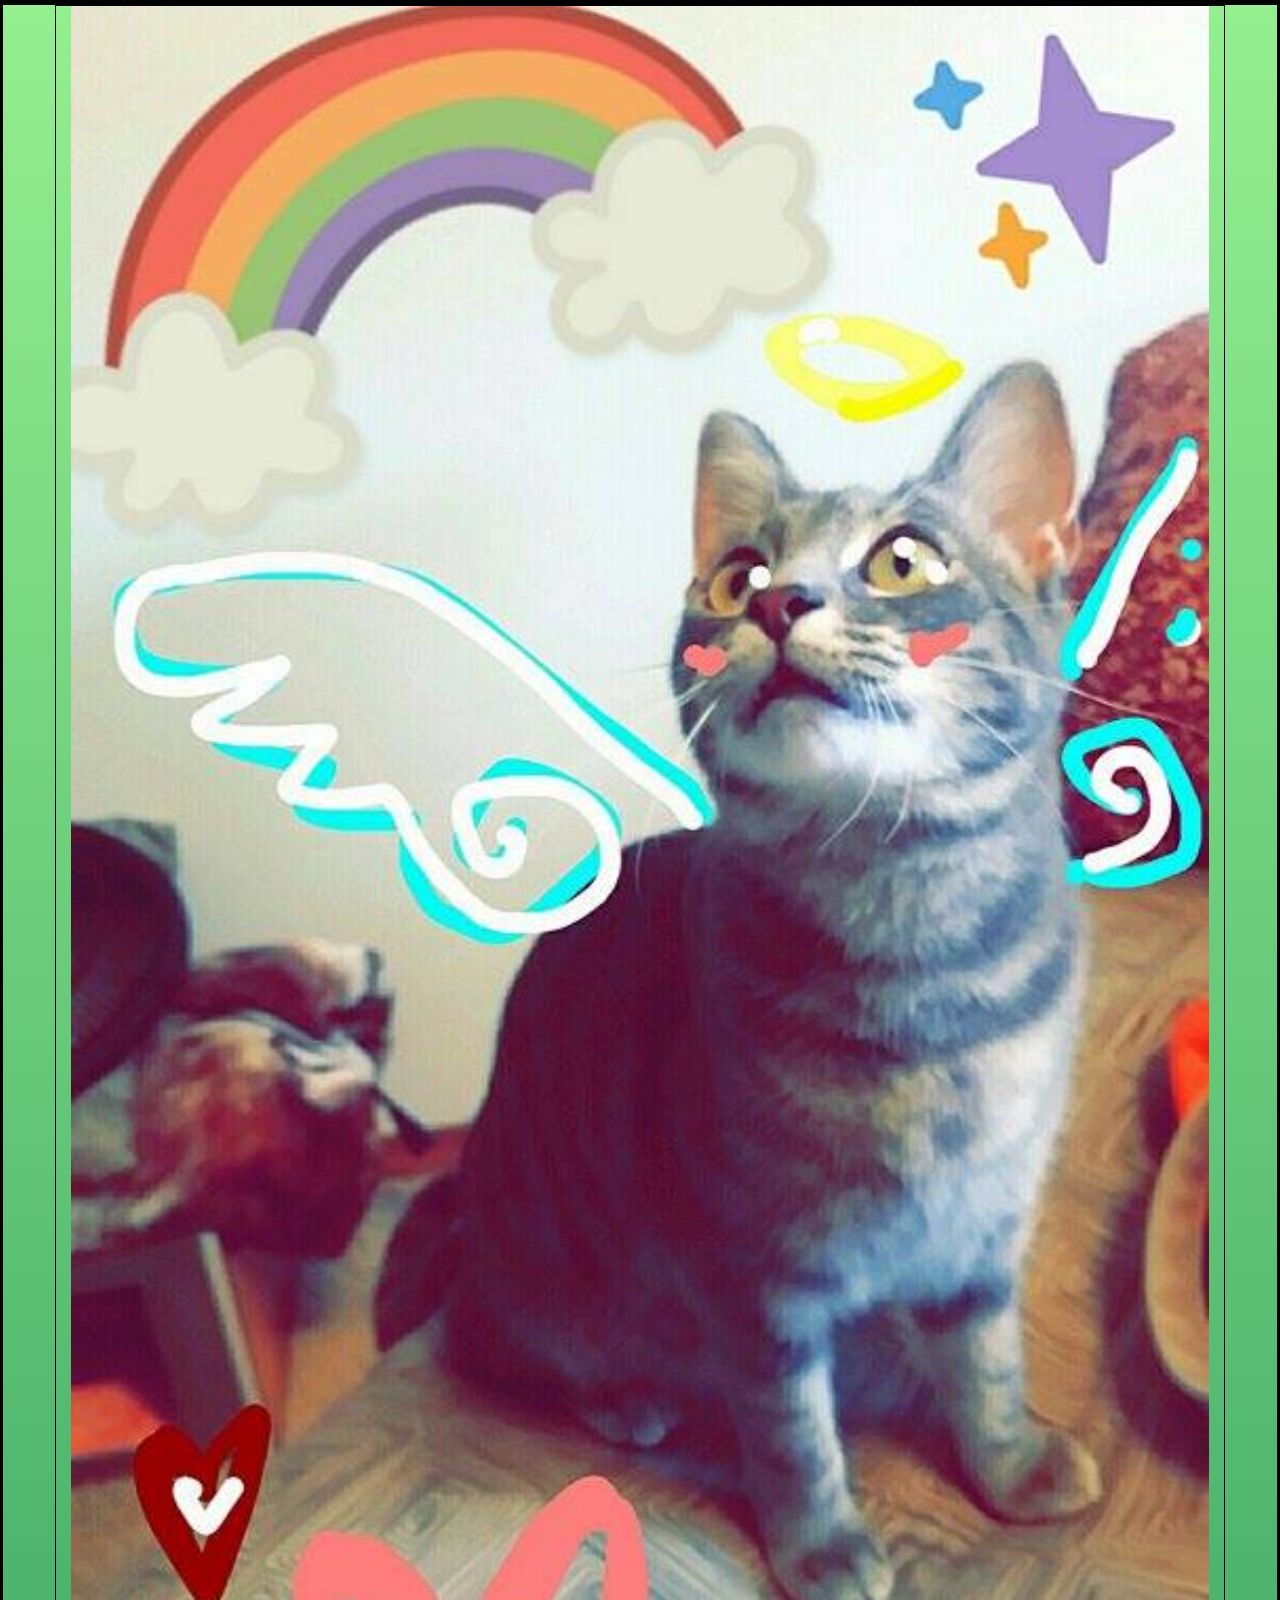
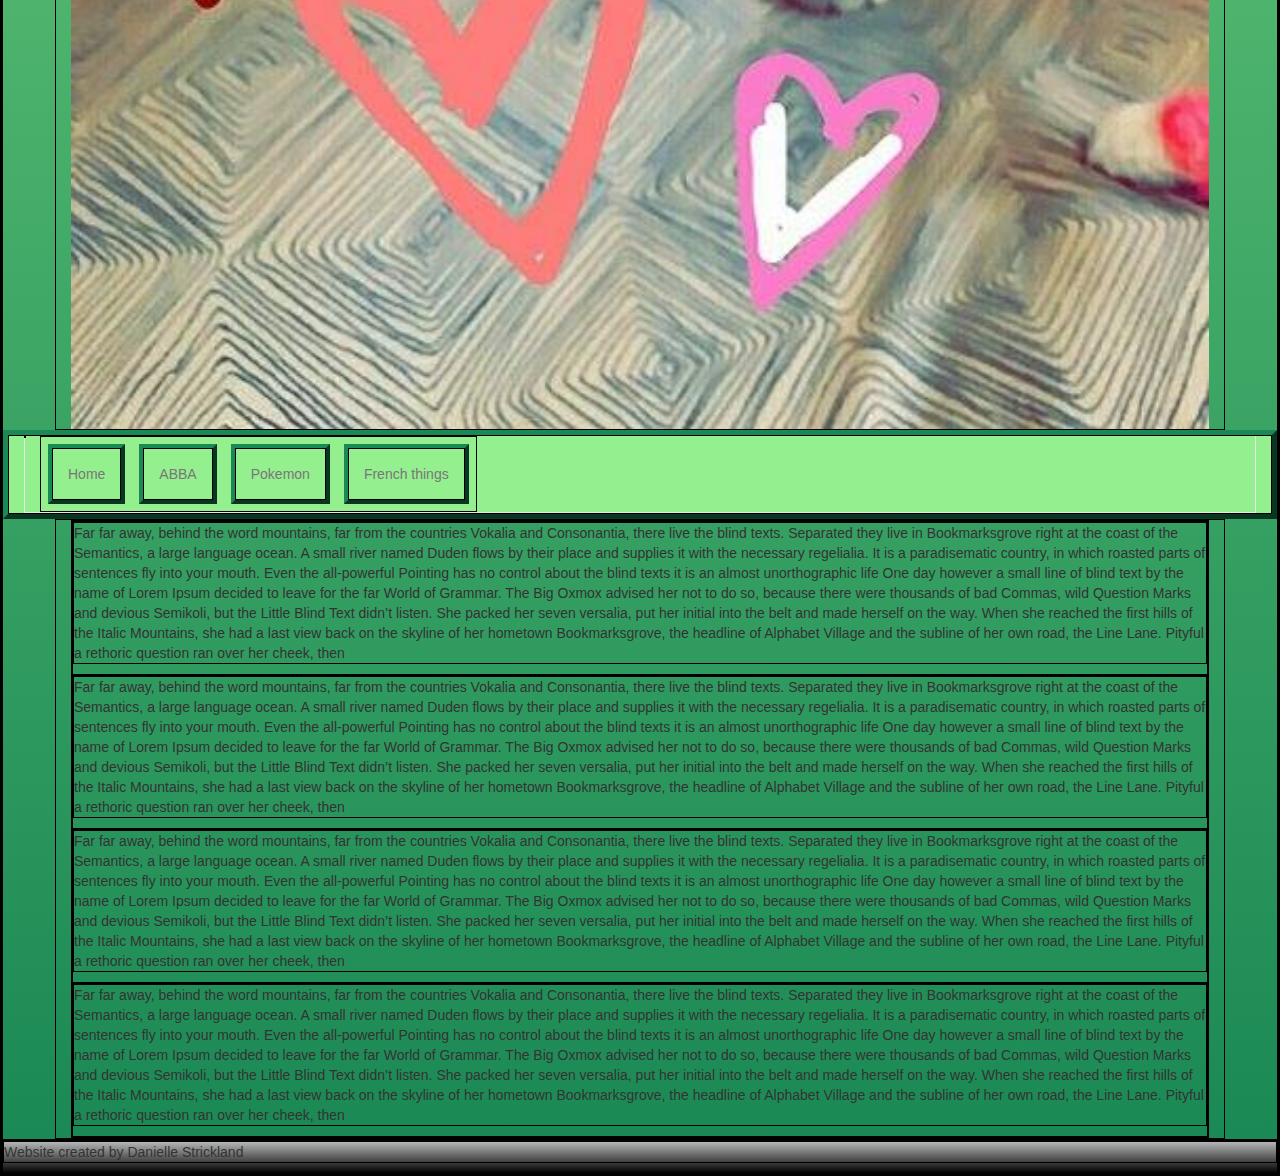
<file: index.html>
<!DOCTYPE html>
<html lang="en">
    <meta charset="utf-8">
    <meta http-equiv="X-UA-Compatible" content="IE=edge">
    <meta name="viewport" content="width=device-width, initial-scale=1">
    <link rel="stylesheet" type:"text/css" href="main.css">
    <link rel="stylesheet" href="https://maxcdn.bootstrapcdn.com/bootstrap/3.3.7/css/bootstrap.min.css" integrity="sha384-BVYiiSIFeK1dGmJRAkycuHAHRg32OmUcww7on3RYdg4Va+PmSTsz/K68vbdEjh4u" crossorigin="anonymous">
    <link rel="stylesheet" type:"text/css" href="bootstrapOverrides.css">
   <title>For Taylor</title>

 <body>
<div class="backgroundHome"> 
<!-- BEGIN HEADER -->
  <div class="headerPhoto">
  </div>
     <div class="container">
       <img src="luna.jpg" class="luna">
     </div>
     
<!-- END HEADER  -->
   
<!-- BEGIN NAVIGATION -->
<nav class="navbarHome navbar-default">
  <div class="container-fluid">
    <div class="navbar-header">
      <button type="button" class="navbar-toggle homeButton" data-toggle="collapse" data-target="#myNavbar">
        <span class="icon-bar"></span>
        <span class="icon-bar"></span>
        <span class="icon-bar"></span>
      </button>
         </div>
    <div class="collapse navbar-collapse" id="myNavbar">
      <ul class="nav navbar-nav navlistHome" id="nav-list">
        <li><a href="index.html">Home</a></li>
        <li><a href="ABBA.html">ABBA</a></li>
        <li><a href="pokemon.html">Pokemon</a></li>
        <li><a href="france.html">French things</a></li>
      </ul>
    </div>
  </div>
 </nav>
<!-- END NAVIGATION -->

     
<!-- testing -->
    <div class="container"> 
    <div class= "propContainer"> 
     <div class= "prop" "col-lg-12 col-md-12 col-sm-12" >
       <p>Far far away, behind the word mountains, far from the countries Vokalia and Consonantia, there live the blind texts. Separated they live in Bookmarksgrove right at the coast of the Semantics, a large language ocean. A small river named Duden flows by their place and supplies it with the necessary regelialia. It is a paradisematic country, in which roasted parts of sentences fly into your mouth. Even the all-powerful Pointing has no control about the blind texts it is an almost unorthographic life One day however a small line of blind text by the name of Lorem Ipsum decided to leave for the far World of Grammar. The Big Oxmox advised her not to do so, because there were thousands of bad Commas, wild Question Marks and devious Semikoli, but the Little Blind Text didn’t listen. She packed her seven versalia, put her initial into the belt and made herself on the way. When she reached the first hills of the Italic Mountains, she had a last view back on the skyline of her hometown Bookmarksgrove, the headline of Alphabet Village and the subline of her own road, the Line Lane. Pityful a rethoric question ran over her cheek, then</p>
     </div>
     <div class="prop" "col-lg-12 col-md-12 col-sm-12">
      <p>Far far away, behind the word mountains, far from the countries Vokalia and Consonantia, there live the blind texts. Separated they live in Bookmarksgrove right at the coast of the Semantics, a large language ocean. A small river named Duden flows by their place and supplies it with the necessary regelialia. It is a paradisematic country, in which roasted parts of sentences fly into your mouth. Even the all-powerful Pointing has no control about the blind texts it is an almost unorthographic life One day however a small line of blind text by the name of Lorem Ipsum decided to leave for the far World of Grammar. The Big Oxmox advised her not to do so, because there were thousands of bad Commas, wild Question Marks and devious Semikoli, but the Little Blind Text didn’t listen. She packed her seven versalia, put her initial into the belt and made herself on the way. When she reached the first hills of the Italic Mountains, she had a last view back on the skyline of her hometown Bookmarksgrove, the headline of Alphabet Village and the subline of her own road, the Line Lane. Pityful a rethoric question ran over her cheek, then</p>
     </div>
     <div class="prop" "col-lg-12 col-md-12 col-sm-12">
       <p>Far far away, behind the word mountains, far from the countries Vokalia and Consonantia, there live the blind texts. Separated they live in Bookmarksgrove right at the coast of the Semantics, a large language ocean. A small river named Duden flows by their place and supplies it with the necessary regelialia. It is a paradisematic country, in which roasted parts of sentences fly into your mouth. Even the all-powerful Pointing has no control about the blind texts it is an almost unorthographic life One day however a small line of blind text by the name of Lorem Ipsum decided to leave for the far World of Grammar. The Big Oxmox advised her not to do so, because there were thousands of bad Commas, wild Question Marks and devious Semikoli, but the Little Blind Text didn’t listen. She packed her seven versalia, put her initial into the belt and made herself on the way. When she reached the first hills of the Italic Mountains, she had a last view back on the skyline of her hometown Bookmarksgrove, the headline of Alphabet Village and the subline of her own road, the Line Lane. Pityful a rethoric question ran over her cheek, then</p>
     </div>
     <div class="prop" "col-lg-12 col-md-12 col-sm-12">
       <p>Far far away, behind the word mountains, far from the countries Vokalia and Consonantia, there live the blind texts. Separated they live in Bookmarksgrove right at the coast of the Semantics, a large language ocean. A small river named Duden flows by their place and supplies it with the necessary regelialia. It is a paradisematic country, in which roasted parts of sentences fly into your mouth. Even the all-powerful Pointing has no control about the blind texts it is an almost unorthographic life One day however a small line of blind text by the name of Lorem Ipsum decided to leave for the far World of Grammar. The Big Oxmox advised her not to do so, because there were thousands of bad Commas, wild Question Marks and devious Semikoli, but the Little Blind Text didn’t listen. She packed her seven versalia, put her initial into the belt and made herself on the way. When she reached the first hills of the Italic Mountains, she had a last view back on the skyline of her hometown Bookmarksgrove, the headline of Alphabet Village and the subline of her own road, the Line Lane. Pityful a rethoric question ran over her cheek, then</p>
     </div>
  </div>
 </div>

<!-- testing -->
 </div>
   <footer>
     <p>Website created by Danielle Strickland</p>
   </footer>
<script src="https://ajax.googleapis.com/ajax/libs/jquery/1.12.4/jquery.min.js"></script>
<script src="js.js"></script>
 </body>


</html>
</file>
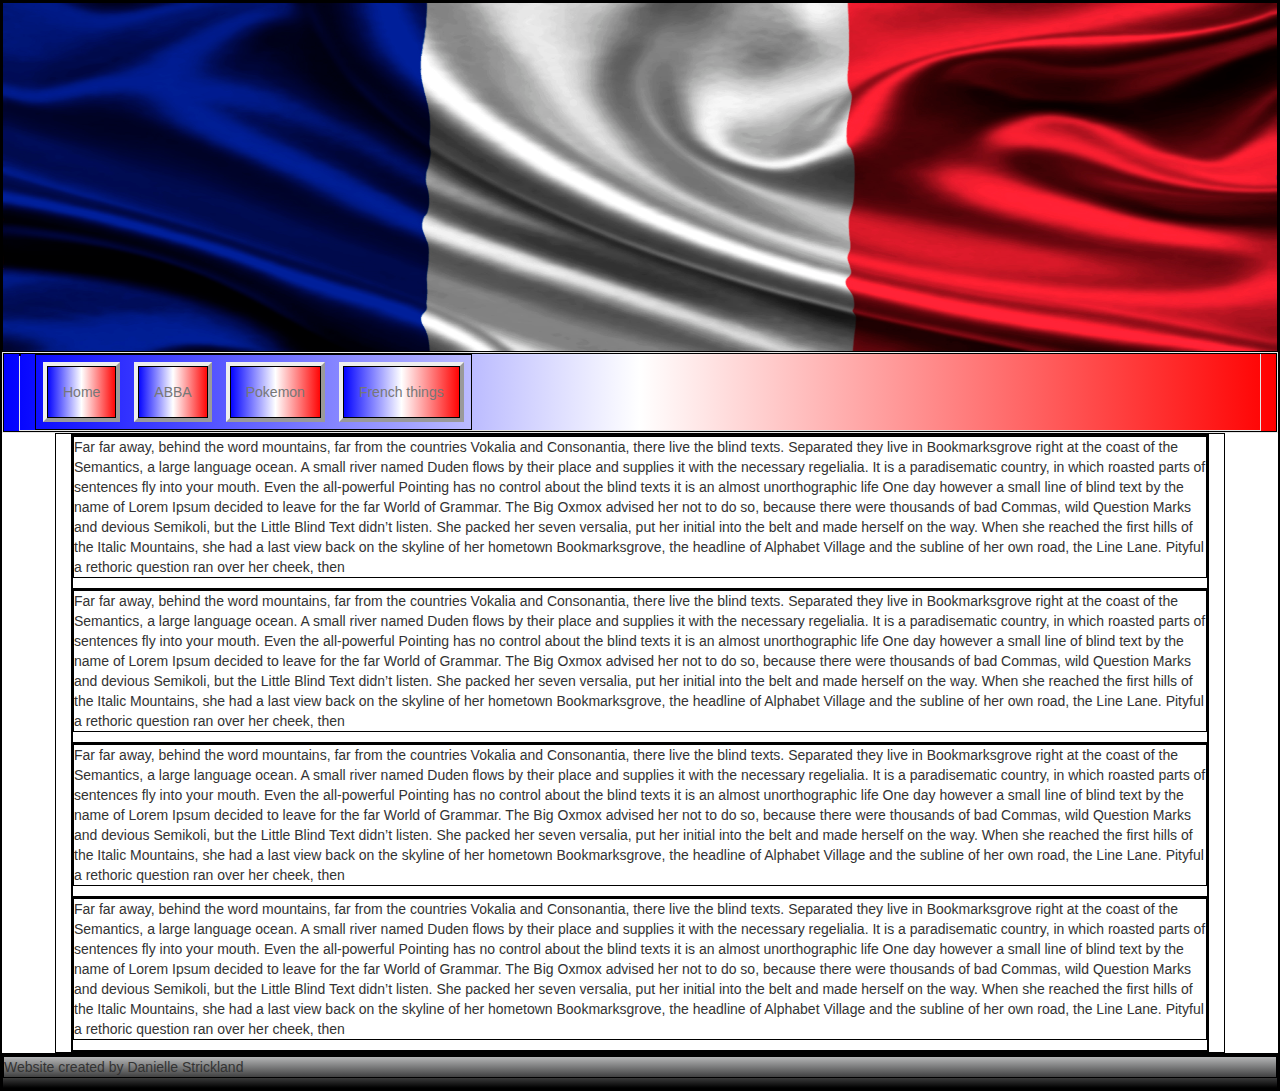
<file: france.html>
<!DOCTYPE html>
 <head>
    <meta charset="utf-8">
    <meta http-equiv="X-UA-Compatible" content="IE=edge">
    <meta name="viewport" content="width=device-width, initial-scale=1">
    <link rel="stylesheet" type:"text/css" href="main.css">
    <link rel="stylesheet" href="https://maxcdn.bootstrapcdn.com/bootstrap/3.3.7/css/bootstrap.min.css" integrity="sha384-BVYiiSIFeK1dGmJRAkycuHAHRg32OmUcww7on3RYdg4Va+PmSTsz/K68vbdEjh4u" crossorigin="anonymous">
     <link rel="stylesheet" type:"text/css" href="bootstrapOverrides.css">
   <title>For Taylor</title>

 </head>
 <body>

<!-- BEGIN HEADER -->
<div class="jumbotron jumbotronFrance">
  </div>
<!-- END HEADER -->
   
<!-- BEGIN NAVIGATION -->
<nav class="navbarFrance navbar-default">
  <div class="container-fluid">
    <div class="navbar-header">
      <button type="button" class="navbar-toggle franceButton" data-toggle="collapse" data-target="#myNavbar">
        <span class="icon-bar"></span>
        <span class="icon-bar"></span>
        <span class="icon-bar"></span>
      </button>
         </div>
    <div class="collapse navbar-collapse" id="myNavbar">
      <ul class="nav navbar-nav navlistFrance" id="nav-list">
        <li><a href="index.html">Home</a></li>
        <li><a href="ABBA.html">ABBA</a></li>
        <li><a href="pokemon.html">Pokemon</a></li>
        <li><a href="france.html">French things</a></li>
      </ul>
    </div>
  </div>
 </nav>
<!-- END NAVIGATION -->

     
<!-- testing -->
    <div class="container"> 
    <div class= "propContainer"> 
     <div class= "prop" "col-lg-12 col-md-12 col-sm-12" >
       <p>Far far away, behind the word mountains, far from the countries Vokalia and Consonantia, there live the blind texts. Separated they live in Bookmarksgrove right at the coast of the Semantics, a large language ocean. A small river named Duden flows by their place and supplies it with the necessary regelialia. It is a paradisematic country, in which roasted parts of sentences fly into your mouth. Even the all-powerful Pointing has no control about the blind texts it is an almost unorthographic life One day however a small line of blind text by the name of Lorem Ipsum decided to leave for the far World of Grammar. The Big Oxmox advised her not to do so, because there were thousands of bad Commas, wild Question Marks and devious Semikoli, but the Little Blind Text didn’t listen. She packed her seven versalia, put her initial into the belt and made herself on the way. When she reached the first hills of the Italic Mountains, she had a last view back on the skyline of her hometown Bookmarksgrove, the headline of Alphabet Village and the subline of her own road, the Line Lane. Pityful a rethoric question ran over her cheek, then</p>
     </div>
     <div class="prop" "col-lg-12 col-md-12 col-sm-12">
      <p>Far far away, behind the word mountains, far from the countries Vokalia and Consonantia, there live the blind texts. Separated they live in Bookmarksgrove right at the coast of the Semantics, a large language ocean. A small river named Duden flows by their place and supplies it with the necessary regelialia. It is a paradisematic country, in which roasted parts of sentences fly into your mouth. Even the all-powerful Pointing has no control about the blind texts it is an almost unorthographic life One day however a small line of blind text by the name of Lorem Ipsum decided to leave for the far World of Grammar. The Big Oxmox advised her not to do so, because there were thousands of bad Commas, wild Question Marks and devious Semikoli, but the Little Blind Text didn’t listen. She packed her seven versalia, put her initial into the belt and made herself on the way. When she reached the first hills of the Italic Mountains, she had a last view back on the skyline of her hometown Bookmarksgrove, the headline of Alphabet Village and the subline of her own road, the Line Lane. Pityful a rethoric question ran over her cheek, then</p>
     </div>
     <div class="prop" "col-lg-12 col-md-12 col-sm-12">
       <p>Far far away, behind the word mountains, far from the countries Vokalia and Consonantia, there live the blind texts. Separated they live in Bookmarksgrove right at the coast of the Semantics, a large language ocean. A small river named Duden flows by their place and supplies it with the necessary regelialia. It is a paradisematic country, in which roasted parts of sentences fly into your mouth. Even the all-powerful Pointing has no control about the blind texts it is an almost unorthographic life One day however a small line of blind text by the name of Lorem Ipsum decided to leave for the far World of Grammar. The Big Oxmox advised her not to do so, because there were thousands of bad Commas, wild Question Marks and devious Semikoli, but the Little Blind Text didn’t listen. She packed her seven versalia, put her initial into the belt and made herself on the way. When she reached the first hills of the Italic Mountains, she had a last view back on the skyline of her hometown Bookmarksgrove, the headline of Alphabet Village and the subline of her own road, the Line Lane. Pityful a rethoric question ran over her cheek, then</p>
     </div>
     <div class="prop" "col-lg-12 col-md-12 col-sm-12">
       <p>Far far away, behind the word mountains, far from the countries Vokalia and Consonantia, there live the blind texts. Separated they live in Bookmarksgrove right at the coast of the Semantics, a large language ocean. A small river named Duden flows by their place and supplies it with the necessary regelialia. It is a paradisematic country, in which roasted parts of sentences fly into your mouth. Even the all-powerful Pointing has no control about the blind texts it is an almost unorthographic life One day however a small line of blind text by the name of Lorem Ipsum decided to leave for the far World of Grammar. The Big Oxmox advised her not to do so, because there were thousands of bad Commas, wild Question Marks and devious Semikoli, but the Little Blind Text didn’t listen. She packed her seven versalia, put her initial into the belt and made herself on the way. When she reached the first hills of the Italic Mountains, she had a last view back on the skyline of her hometown Bookmarksgrove, the headline of Alphabet Village and the subline of her own road, the Line Lane. Pityful a rethoric question ran over her cheek, then</p>
     </div>
  </div>
 </div>
<div>
 </div>
 </div>
    <!-- testing -->     
   <footer>
     <p>Website created by Danielle Strickland</p>
   </footer>
     
<script src="https://ajax.googleapis.com/ajax/libs/jquery/1.12.4/jquery.min.js"></script>
<script src="js.js"></script>     
 </body>


</html>
</file>
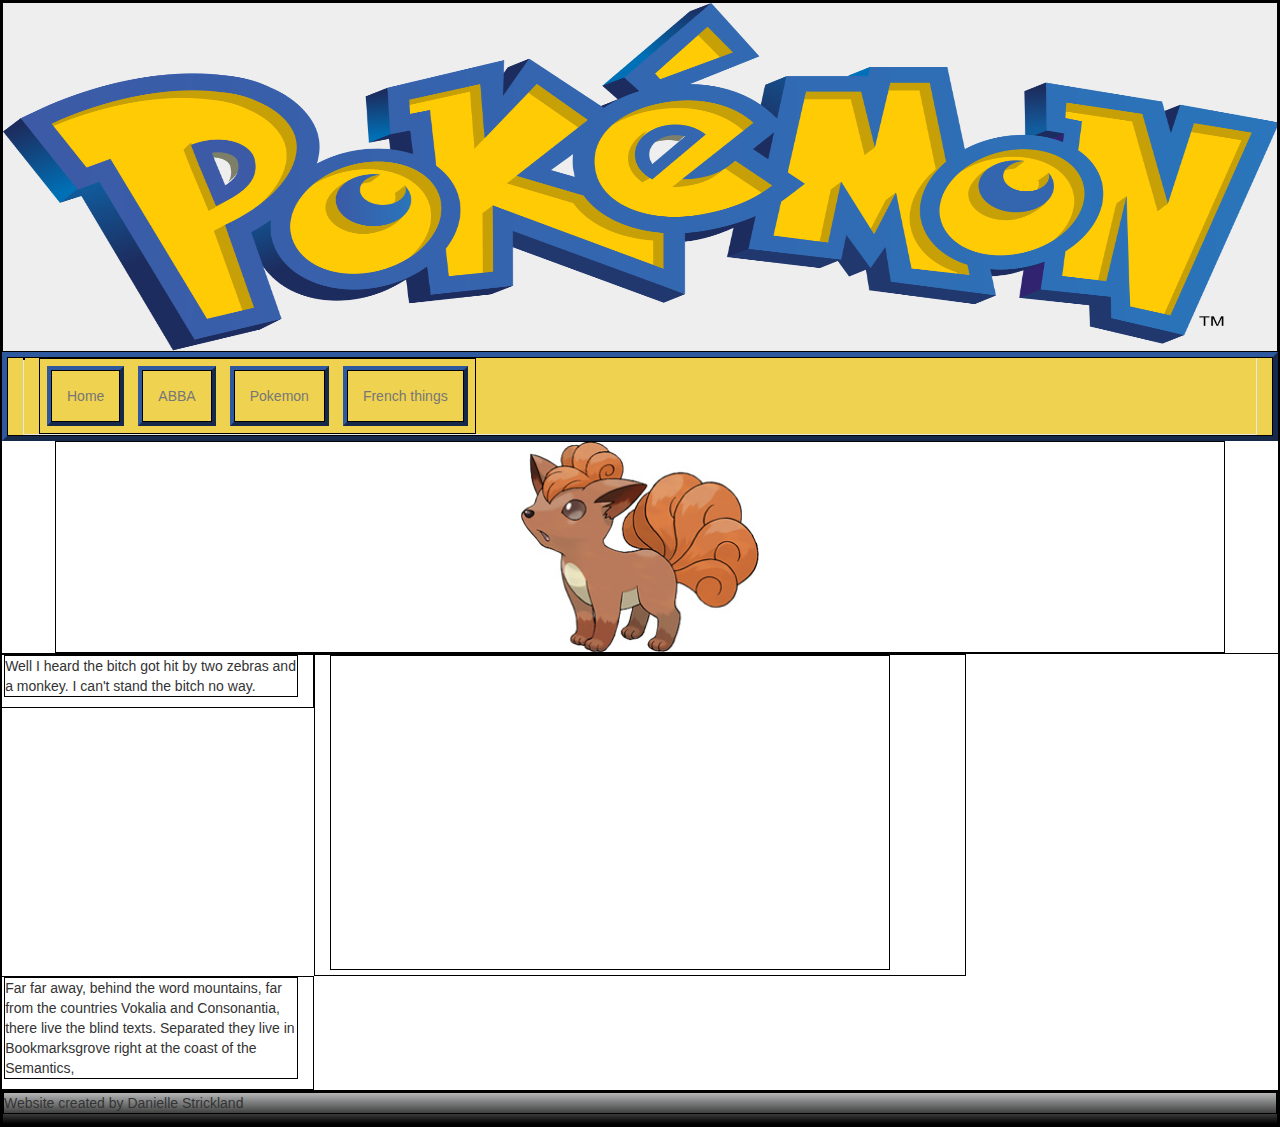
<file: pokemon.html>
<!DOCTYPE html>
 <head>
    <meta charset="utf-8">
    <meta http-equiv="X-UA-Compatible" content="IE=edge">
    <meta name="viewport" content="width=device-width, initial-scale=1">
    <link rel="stylesheet" type:"text/css" href="main.css">
    <link rel="stylesheet" href="https://maxcdn.bootstrapcdn.com/bootstrap/3.3.7/css/bootstrap.min.css" integrity="sha384-BVYiiSIFeK1dGmJRAkycuHAHRg32OmUcww7on3RYdg4Va+PmSTsz/K68vbdEjh4u" crossorigin="anonymous">
     <link rel="stylesheet" type:"text/css" href="bootstrapOverrides.css">
   <title>For Taylor</title>
    

 </head>
 <body>
<!-- BEGIN HEADER -->
<div class="jumbotron jumbotronPokemon">
  </div>
<!-- END HEADER --> 
     

     
    
<!-- BEGIN NAVIGATION -->
<nav class="navbarPokemon navbar-default">
  <div class="container-fluid">
    <div class="navbar-header">
      <button type="button" class="navbar-toggle pokeButton"  data-toggle="collapse" data-target="#myNavbar">
        <span class="icon-bar"></span>
        <span class="icon-bar"></span>
        <span class="icon-bar"></span>
      </button>
         </div>
    <div class="collapse navbar-collapse" id="myNavbar">
      <ul class="nav navbar-nav navlistPokemon" id="nav-list">
        <li><a href="index.html">Home</a></li>
        <li><a href="ABBA.html">ABBA</a></li>
        <li><a href="pokemon.html">Pokemon</a></li>
        <li><a href="france.html">French things</a></li>
      </ul>
    </div>
  </div>
 </nav>
<!-- END NAVIGATION -->
    
   <div class="container">
       <img src="vulpix.jpg" alt="vulpix" class="vulpix">
     </div>   
 <!-- END HEADER  -->
     
<!-- BEGIN MAIN CONTENT -->
<div class="row">
  <div class="col-sm-12 col-md-3 column">
      <p>Well I heard the bitch got hit by two zebras and a monkey. I can't stand the bitch no way.
      </p>
  </div>
  <div class="col-sm-12 col-md-6 column">
    <iframe width="560" height="315" src="https://www.youtube.com/embed/JuYeHPFR3f0?controls=0" frameborder="0" allowfullscreen></iframe>
  </div>
  <div class="col-sm-12 col-md-3 column">
      <p>Far far away, behind the word mountains, far from the countries Vokalia and Consonantia, there live the blind texts. Separated they live in Bookmarksgrove right at the coast of the Semantics,</p>
  </div>
</div>
     
<!-- END MAIN CONTENT -->
   
   <footer>
     <p>Website created by Danielle Strickland</p>
   </footer>
<script src="https://ajax.googleapis.com/ajax/libs/jquery/1.12.4/jquery.min.js"></script>
<script src="js.js"></script>
 </body>


</html>
</file>
<file: main.css>
*{
    box-sizing: border-box;
    border: 1px solid black;
}

/*.header{
    border-bottom: 1px solid black;
}*/



.jumbotronPokemon{
    background-image: url("pokemon.png");
    height:25em;
    margin-bottom: 0;
    
     
}

.jumbotronABBA{
    background-image: url("ABBA.jpg");
    height:25em;
    margin-bottom: 0;
   
}

.jumbotronFrance{
    background-image: url("flag.jpg");
    height:25em;
    margin-bottom: 0;
}

.jumbotron{
    
     background-size: 100% 100%;
     background-position: center center;    
}

.luna{
     margin: auto;
    padding:0;
    height:100%;
    width:100%;
}

.bandName{
    padding:0;
    height:100px;
    width:100%;  
}

.vulpix{
   /* margin: auto;
    padding:0;
    height:15em;
    width:17em;
   */
        display: block;
    margin: auto;
    width: 17em;
}


.navigation{
  text-align: center;
  z-index: 999;
  width: 100%;
}

.navigation ul {
  padding: 0;
}

nav.navbarHome{
     
    background:#94EF8F;
    border: 5px outset #1B8955;
}

button.homeButton{
    
}

nav.navbarABBA{
   background: -webkit-linear-gradient(#b6b7ba, #666768);;
  border: 5px outset #000;
}

button.ABBAButton{
    
}

nav.navbarPokemon{
    background: #efd24f;
    border: 5px outset #2f599e;
}

button.pokeButton{
    background: url("pokeball.JPG");
    background-size: cover;
    background-position: center center;
}

nav.navbarFrance{
    background: -webkit-linear-gradient(left, blue, white, red);
}

button.franceButton:visited{
    color: red;
}

.navlist li {
    margin: .5em;
    display: inline;
    background: -webkit-linear-gradient(#666666, #babbbc);
    border: 4px outset;
}

a{
    text-decoration: none;
}

.navlist a{

    color: black;
    padding:10px 5px;
}

.navlistHome li{
    font: black;
    display: inline;
    margin: .5em;
    border: 4px outset #1B8955;
    background: #94EF8F;
}

.navlistABBA li{
    display: inline;
    margin: .5em;
    background: -webkit-linear-gradient(#b6b7ba, #666768);
    border: 3px solid #000;
}

.navlistPokemon li{
    display: inline;
    margin: .5em;
    background: #efd24f;
    border: 4px outset #2f599e;
}

.navlistFrance li{
    display: inline;
    margin: .5em;
    background: -webkit-linear-gradient(left, blue, white, red);
    border: 4px outset;
}
 
a:visited{
    color: black;
}

.songs li{
    
}

.container{
    
}

.backgroundHome{
     background: -webkit-linear-gradient( #94EF8F, #1B8955);
}

.column{
    margin: .01em;
}

footer{
    border-top: 1px solid black;
    background: -webkit-linear-gradient(#babbbc, #000000);
    bottom: 0;
    height: 10%;
    width: 100%;
        
}
</file>
<file: bootstrapOverrides.css>
.jumbotron{
    margin-bottom: 0;
}
</file>
